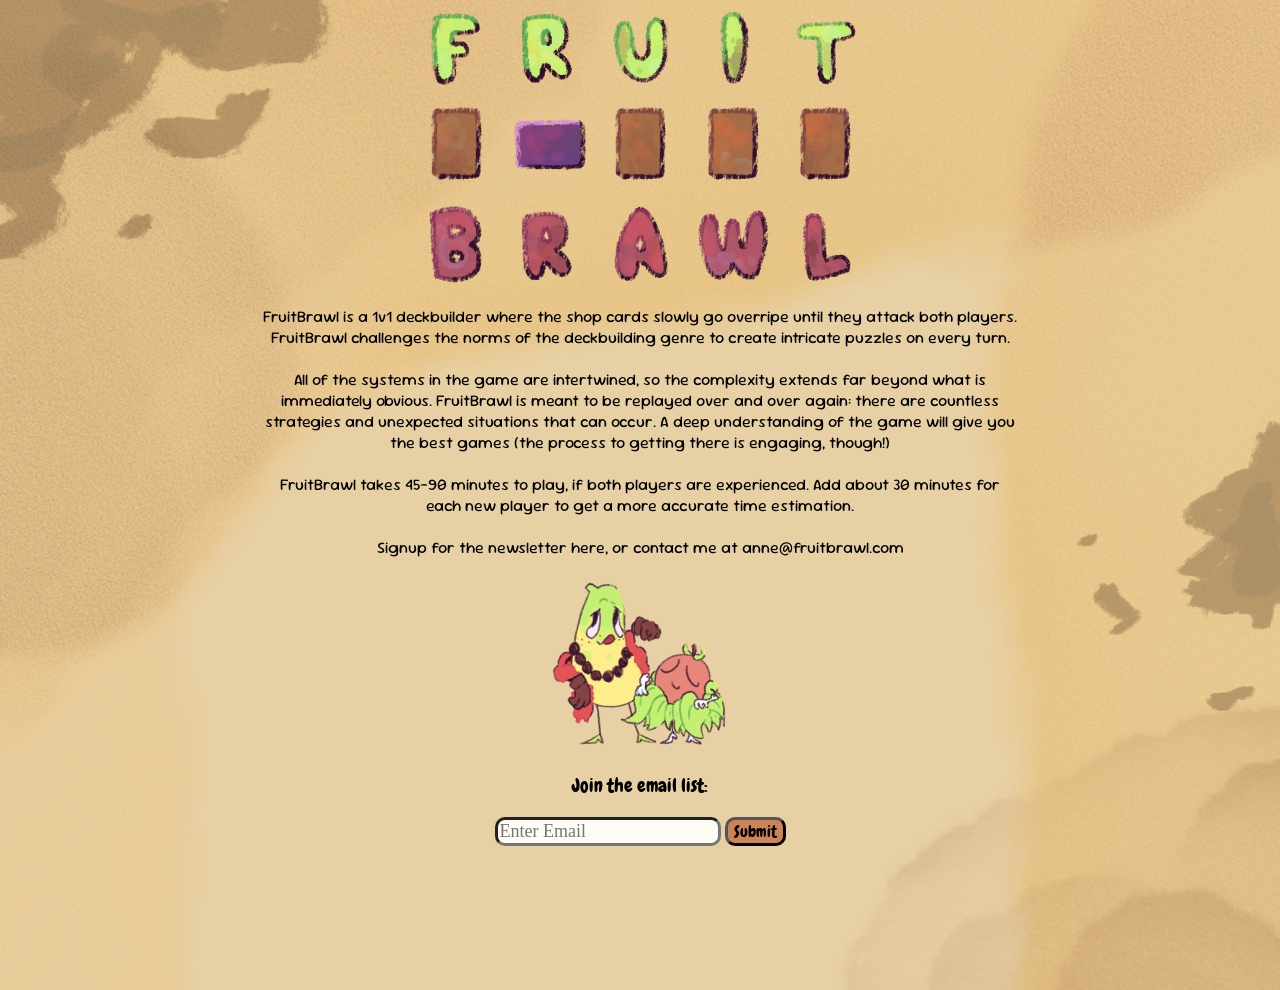
<file: index.html>
<!-- 
 A website for the game fruitbrawl 
 Webside by Ford Stone 
 5/2/26
-->
<!DOCTYPE html>
<html lang="en">
<head>
    <title>Fruit Brawl</title>
    <!-- Required meta tags -->
    <meta charset="utf-8">
    <meta name="viewport" content="width=device-width, initial-scale=1, shrink-to-fit=no">
    <!-- Stylesheet -->
    <link rel="stylesheet" href="style.css">
</head>
<body>
   <!-- jQuery -->
    <script src="https://code.jquery.com/jquery-3.5.1.min.js" integrity="sha256-9/aliU8dGd2tb6OSsuzixeV4y/faTqgFtohetphbbj0=" crossorigin="anonymous"></script>
    <!-- Popper needed for some Bootstrap components -->
    <script src="https://cdn.jsdelivr.net/npm/popper.js@1.16.0/dist/umd/popper.min.js" integrity="sha384-Q6E9RHvbIyZFJoft+2mJbHaEWldlvI9IOYy5n3zV9zzTtmI3UksdQRVvoxMfooAo" crossorigin="anonymous"></script>
    <!-- Bootstrap -->
    <script src="https://stackpath.bootstrapcdn.com/bootstrap/4.4.1/js/bootstrap.min.js" integrity="sha384-wfSDF2E50Y2D1uUdj0O3uMBJnjuUD4Ih7YwaYd1iqfktj0Uod8GCExl3Og8ifwB6" crossorigin="anonymous"></script>   
    
    <!-- title image -->
    <img src="Title.png" alt="Fruit Brawl" class="forgroundImg">

    <div class = "bodyText">
        <p>
            FruitBrawl is a 1v1 deckbuilder where the shop cards slowly go overripe until they attack both players.
            FruitBrawl challenges the norms of the deckbuilding genre to create intricate puzzles on every turn.
            <br><br>
            All of the systems in the game are intertwined, so the complexity extends far beyond what is immediately obvious.
            FruitBrawl is meant to be replayed over and over again: there are countless strategies and unexpected situations that can occur. 
            A deep understanding of the game will give you the best games (the process to getting there is engaging, though!)
            <br><br>
            FruitBrawl takes 45-90 minutes to play, if both players are experienced. Add about 30 minutes for each new player to get a more accurate time estimation.
            <br><br>
            Signup for the newsletter here, or contact me at anne@fruitbrawl.com 
        </p>
    </div>

    <!-- bonus image, if other things have the id spinnerFruit, they will spin when clicked so watch out -->
    <img src="Extra.png" alt="cute fruit image" class="subForgroundImg" id="spinnerFruit">

    <div class = "boldText">
        <p>Join the email list:</p>
    </div>
    
    <!-- email input form -->
    <div class="inputForm">
        <form>
            <input id="emailInput" class="textInput" type="email" placeholder="Enter Email"/>
            <button id="submitBTN" class="Btn" type="button"> Submit </button> 
        </form> 
    </div>

    <!-- valid email input prompt -->
    <div class = "validEmailPrompt">
        <p> Email added to mail list! </p>
    </div>

    <!-- invalid email input prompt -->
    <div class = "invalidEmailPrompt">
        <p> Email invalid </p>
    </div>

    <!-- i know this is chopped but this is to make it scroll futher and it works so /: -->
    <br> <br> <br> <br> <br> <br> <br> <br> 

    <!-- JSfile -->
     <script src="main.js"></script>
</body>
</html>
</file>
<file: style.css>
.bodyText {
    color : black;
    font-size: 16px;
    font-family: 'SourGummy';
    text-align: center;
    padding-left: 20%;
    padding-right: 20%;
}

.boldText {
    color : black;
    font-size: 19px;
    font-family: 'Chewy';
    text-align: center;
}

.forgroundImg{
    width: 80%;
    height: auto;
    max-width: 450px;

    display: block;
    margin-right: auto;
    margin-left: auto;
}

.subForgroundImg{
    height: 20%;
    max-width: 500px;

    display: block;
    margin-right: auto;
    margin-left: auto;
}

.inputForm{
    text-align: center;
}

.validEmailPrompt {
    font-family: 'SourGummy';
    text-align: center;
    color: green;
}

.invalidEmailPrompt {
    font-family: 'SourGummy';
    text-align: center;
    color: red;
}

.Btn {
    font-family: 'Chewy';
    font-size: 16px;
    text-align: center;
    cursor: pointer;

    border-radius: 10px;
    border-width: 3px;
    background-color: #CC8356;
}

input {
    font-family: 'Times New Roman', Times, serif;
    font-size: 18px;

    border-radius: 10px;
    border-width: 3px;
    background-color: #FFFCF5;
}

input:focus{
    border-color: #CC8356;
}

body{
    background-image: url('BG.png');
    background-size: cover;
    height: 100vh;
    background-repeat: repeat-y;

    /* overflow: hidden; */
}

.joke{
    animation: spin 1s linear infinite;
}

@keyframes spin {
    from {transform: rotate(0deg); }
    to {transform: rotate(360deg); }
}

/* fonts */
@font-face {
    font-family: 'SourGummy';
    src: url('SourGummy.ttf');
}

@font-face {
    font-family: 'Chewy';
    src: url('Chewy-Regular.ttf');
}
</file>
